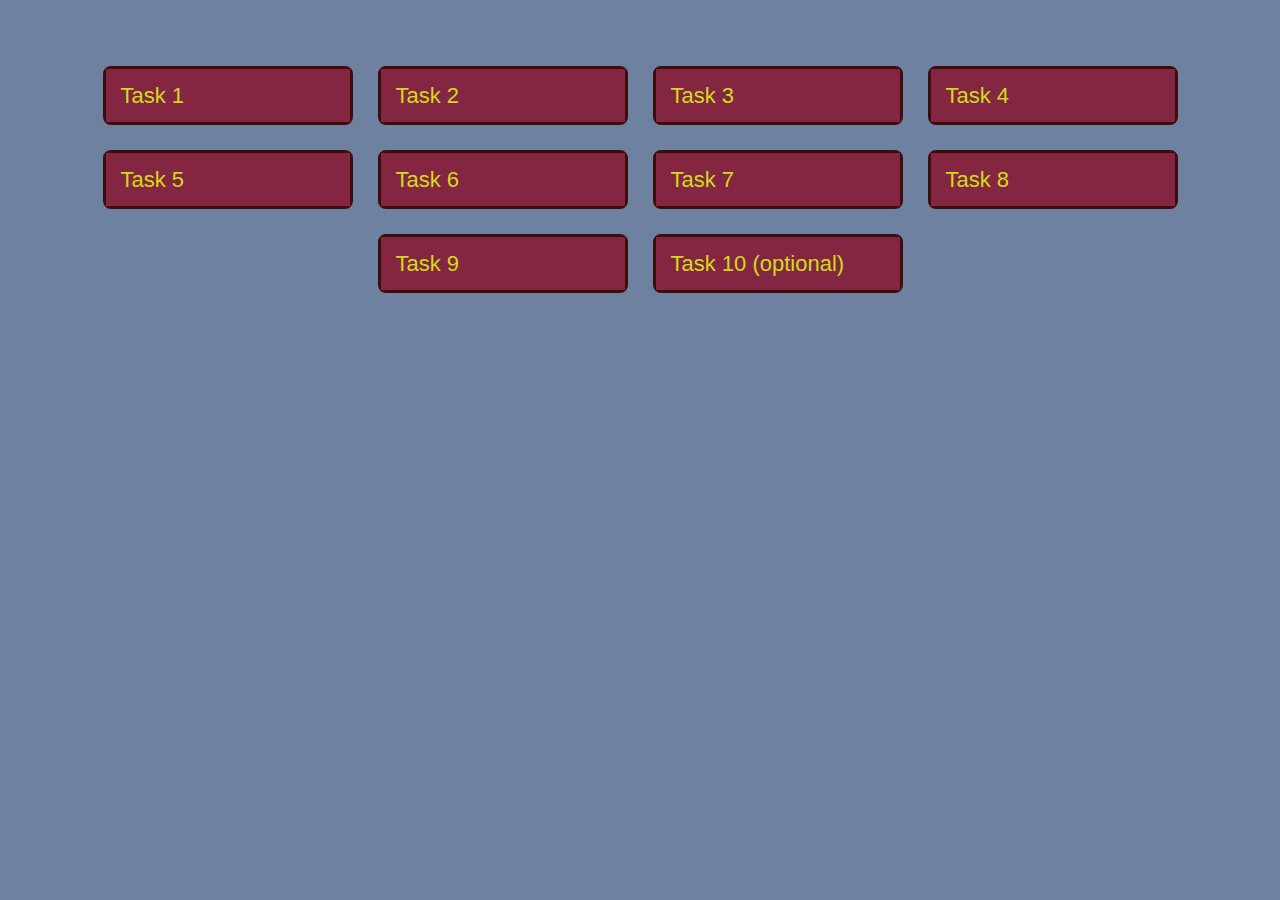
<file: index.html>
<!DOCTYPE html>
<html lang="ru">
  <head>
    <meta charset="UTF-8" />
    <meta http-equiv="X-UA-Compatible" content="IE=edge" />
    <meta name="viewport" content="width=device-width, initial-scale=1.0" />
    <title>Homework 6</title>
    <link rel="stylesheet" href="css/common.css" />
  </head>
  <body>
    <ul class="task-list">
      <li class="task-item"><a class="link" href="task-01.html">Task 1</a></li>
      <li class="task-item"><a class="link" href="task-02.html">Task 2</a></li>
      <li class="task-item"><a class="link" href="task-03.html">Task 3</a></li>
      <li class="task-item"><a class="link" href="task-04.html">Task 4</a></li>
      <li class="task-item"><a class="link" href="task-05.html">Task 5</a></li>
      <li class="task-item"><a class="link" href="task-06.html">Task 6</a></li>
      <li class="task-item"><a class="link" href="task-07.html">Task 7</a></li>
      <li class="task-item"><a class="link" href="task-08.html">Task 8</a></li>
      <li class="task-item"><a class="link" href="task-09.html">Task 9</a></li>
      <li class="task-item"><a class="link" href="task-10.html">Task 10 (optional)</a></li>
    </ul>
  </body>
</html>
</file>
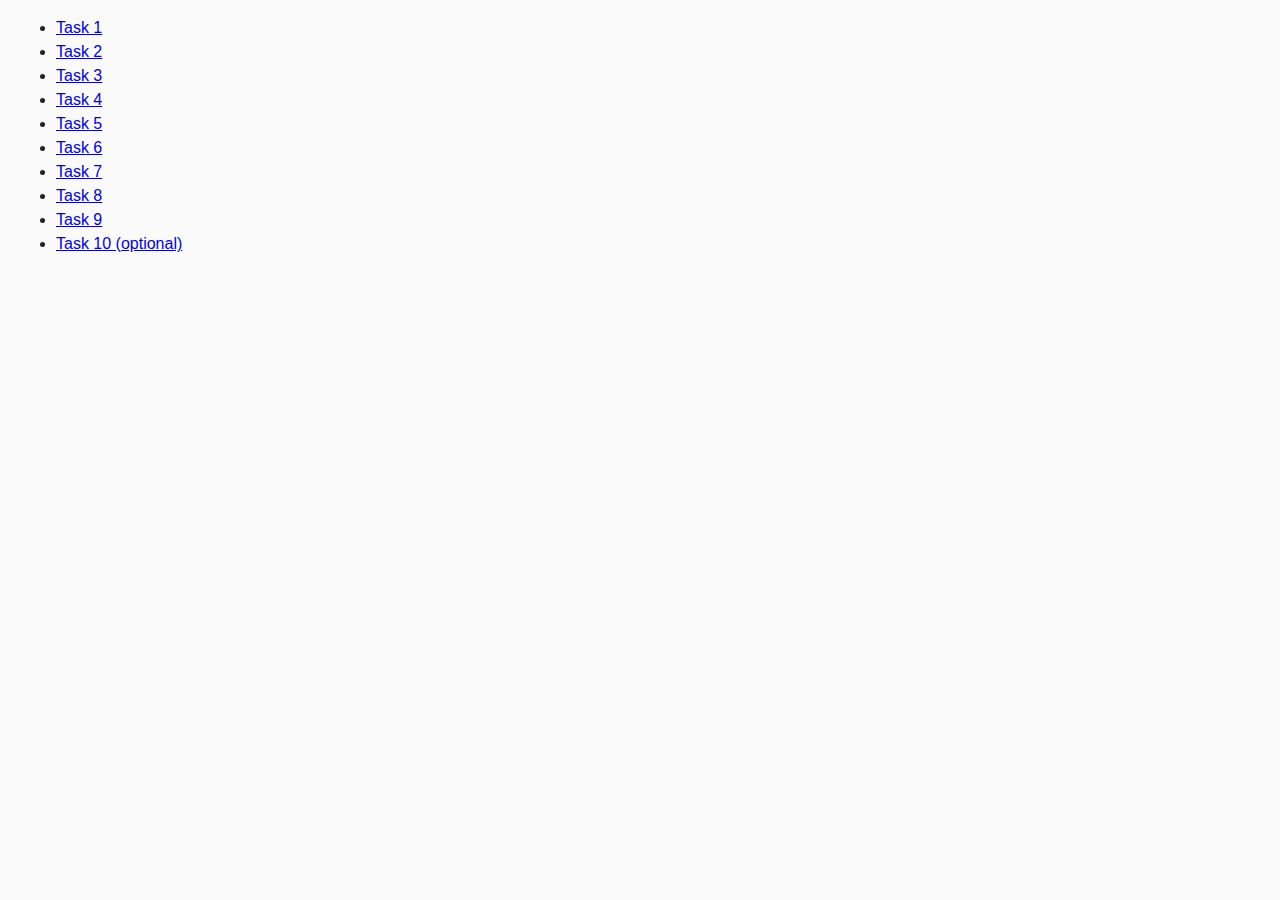
<file: src/index.html>
<!DOCTYPE html>
<html lang="ru">
  <head>
    <meta charset="UTF-8" />
    <meta http-equiv="X-UA-Compatible" content="IE=edge" />
    <meta name="viewport" content="width=device-width, initial-scale=1.0" />
    <title>Homework 6</title>
    <link rel="stylesheet" href="css/common.css" />
  </head>
  <body>
    <ul>
      <li><a href="task-01.html">Task 1</a></li>
      <li><a href="task-02.html">Task 2</a></li>
      <li><a href="task-03.html">Task 3</a></li>
      <li><a href="task-04.html">Task 4</a></li>
      <li><a href="task-05.html">Task 5</a></li>
      <li><a href="task-06.html">Task 6</a></li>
      <li><a href="task-07.html">Task 7</a></li>
      <li><a href="task-08.html">Task 8</a></li>
      <li><a href="task-09.html">Task 9</a></li>
      <li><a href="task-10.html">Task 10 (optional)</a></li>
    </ul>
  </body>
</html>
</file>
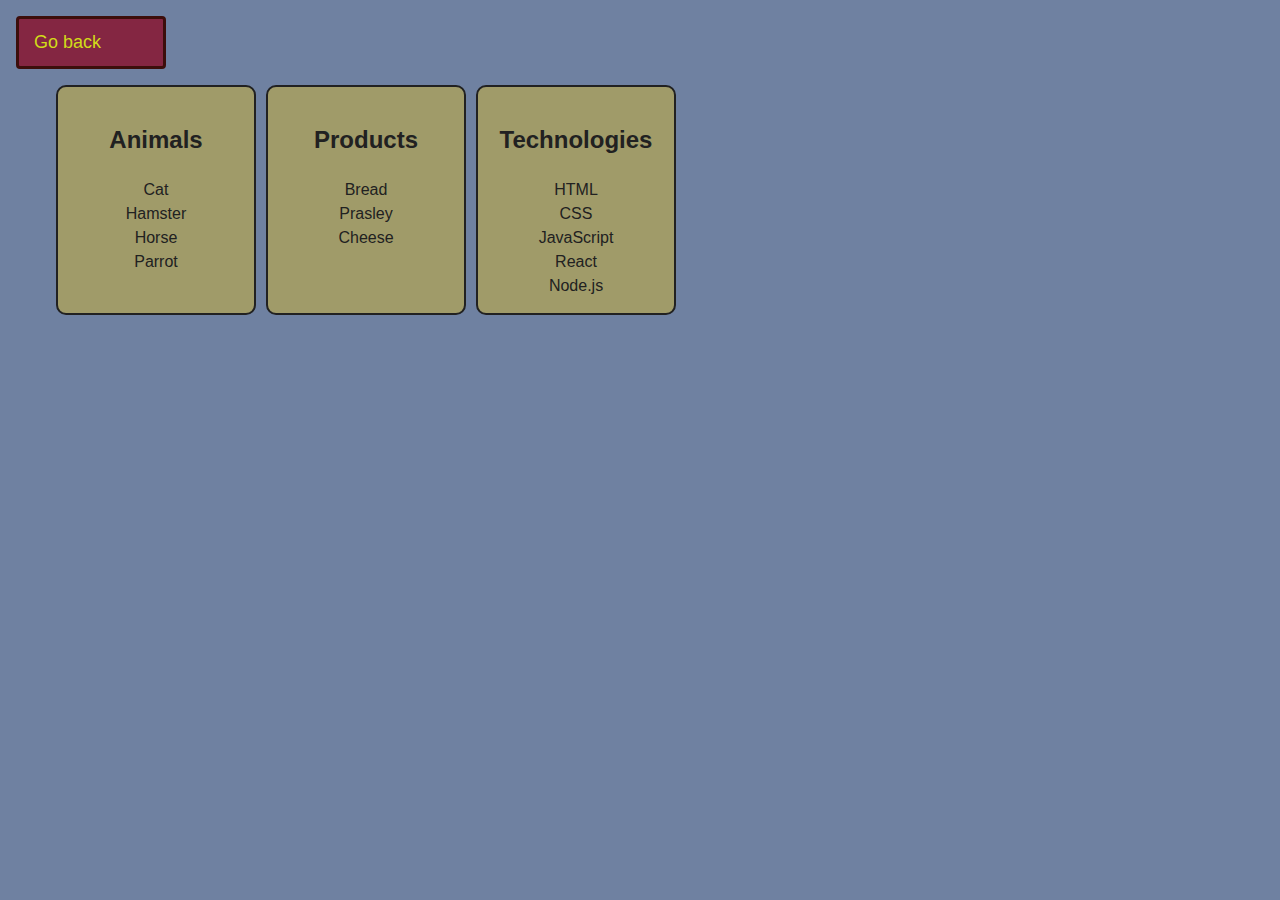
<file: task-01.html>
<!DOCTYPE html>
<html lang="ru">
  <head>
    <meta charset="UTF-8" />
    <meta http-equiv="X-UA-Compatible" content="IE=edge" />
    <meta name="viewport" content="width=device-width, initial-scale=1.0" />
    <title>Task 1</title>
    <link rel="stylesheet" href="css/common.css" />
  </head>
  <body>
    <p><a class="return-link" href="index.html">Go back</a></p>

    <ul id="categories">
      <li class="item">
        <h2>Animals</h2>

        <ul class="product-log">
          <li>Cat</li>
          <li>Hamster</li>
          <li>Horse</li>
          <li>Parrot</li>
        </ul>
      </li>
      <li class="item">
        <h2>Products</h2>

        <ul class="product-log">
          <li>Bread</li>
          <li>Prasley</li>
          <li>Cheese</li>
        </ul>
      </li>
      <li class="item">
        <h2>Technologies</h2>

        <ul class="product-log">
          <li>HTML</li>
          <li>CSS</li>
          <li>JavaScript</li>
          <li>React</li>
          <li>Node.js</li>
        </ul>
      </li>
    </ul>

    <script src="js/task-01.js" type="module"></script>
  </body>
</html>
</file>
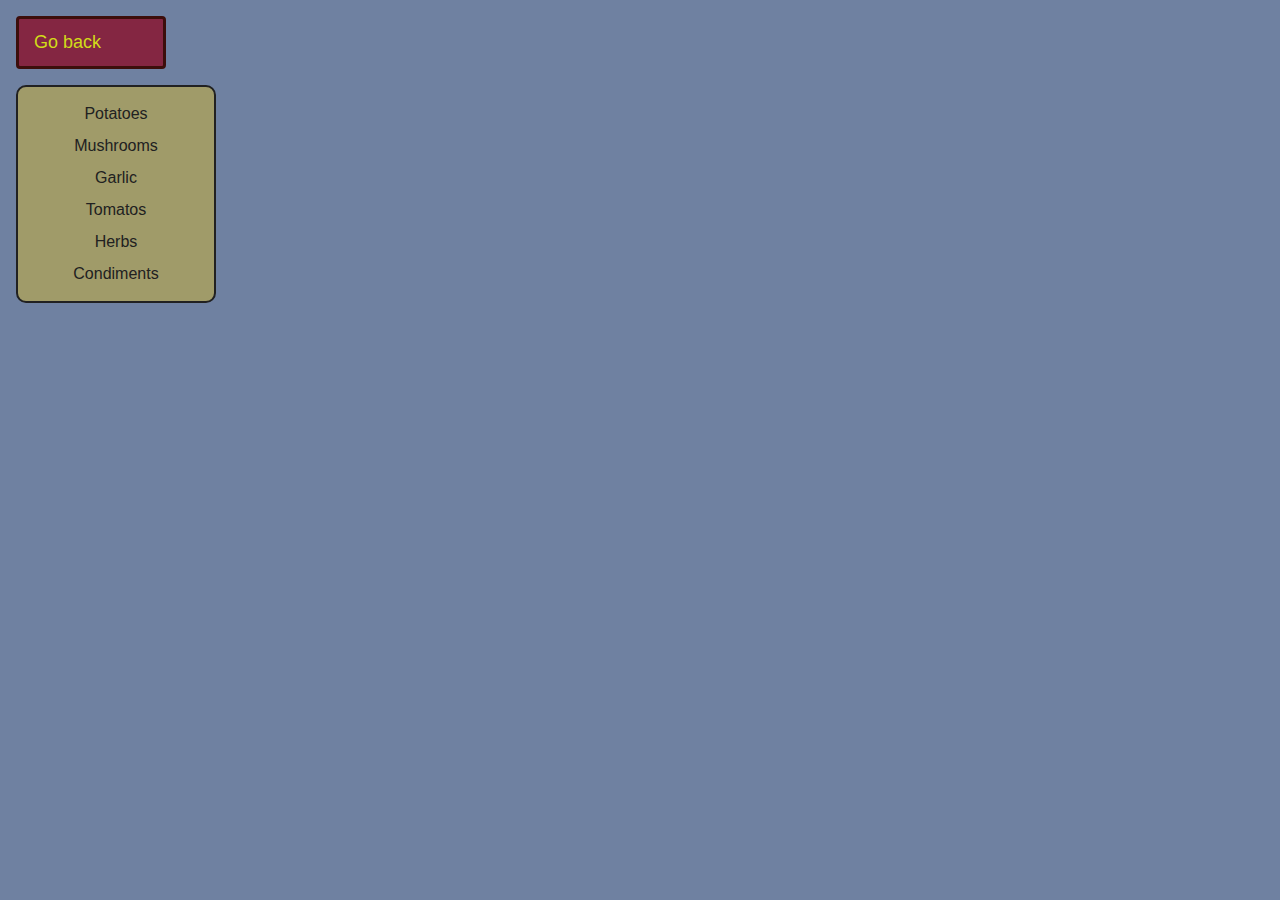
<file: task-02.html>
<!DOCTYPE html>
<html lang="ru">
  <head>
    <meta charset="UTF-8" />
    <meta http-equiv="X-UA-Compatible" content="IE=edge" />
    <meta name="viewport" content="width=device-width, initial-scale=1.0" />
    <title>Task 2</title>
    <link rel="stylesheet" href="css/common.css" />
    <style>
      .item {
        font-weight: 500;
      }

      .item:not(:last-child) {
        margin-bottom: 8px;
      }
    </style>
  </head>
  <body>
    <p><a class="return-link" href="index.html">Go back</a></p>

    <ul class="product-log" id="ingredients"></ul>

    <script src="js/task-02.js" type="module"></script>
  </body>
</html>
</file>
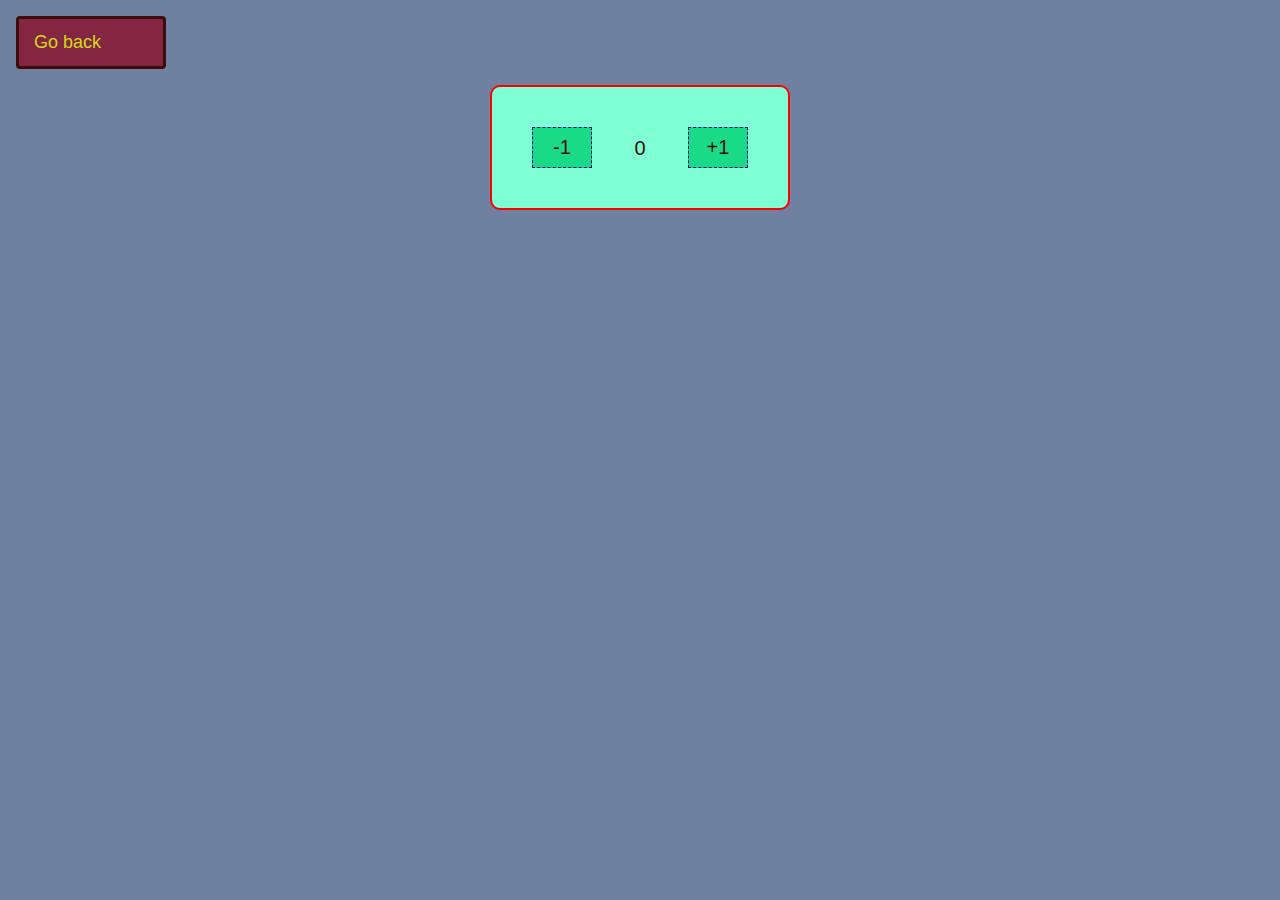
<file: task-04.html>
<!DOCTYPE html>
<html lang="ru">
  <head>
    <meta charset="UTF-8" />
    <meta http-equiv="X-UA-Compatible" content="IE=edge" />
    <meta name="viewport" content="width=device-width, initial-scale=1.0" />
    <title>Task 4</title>
    <link rel="stylesheet" href="css/common.css" />
  </head>
  <body>
    <p><a class="return-link" href="index.html">Go back</a></p>

    <div id="counter">
      <button type="button" data-action="decrement">-1</button>
      <span id="value">0</span>
      <button type="button" data-action="increment">+1</button>
    </div>

    <script src="js/task-04.js" type="module"></script>
  </body>
</html>
</file>
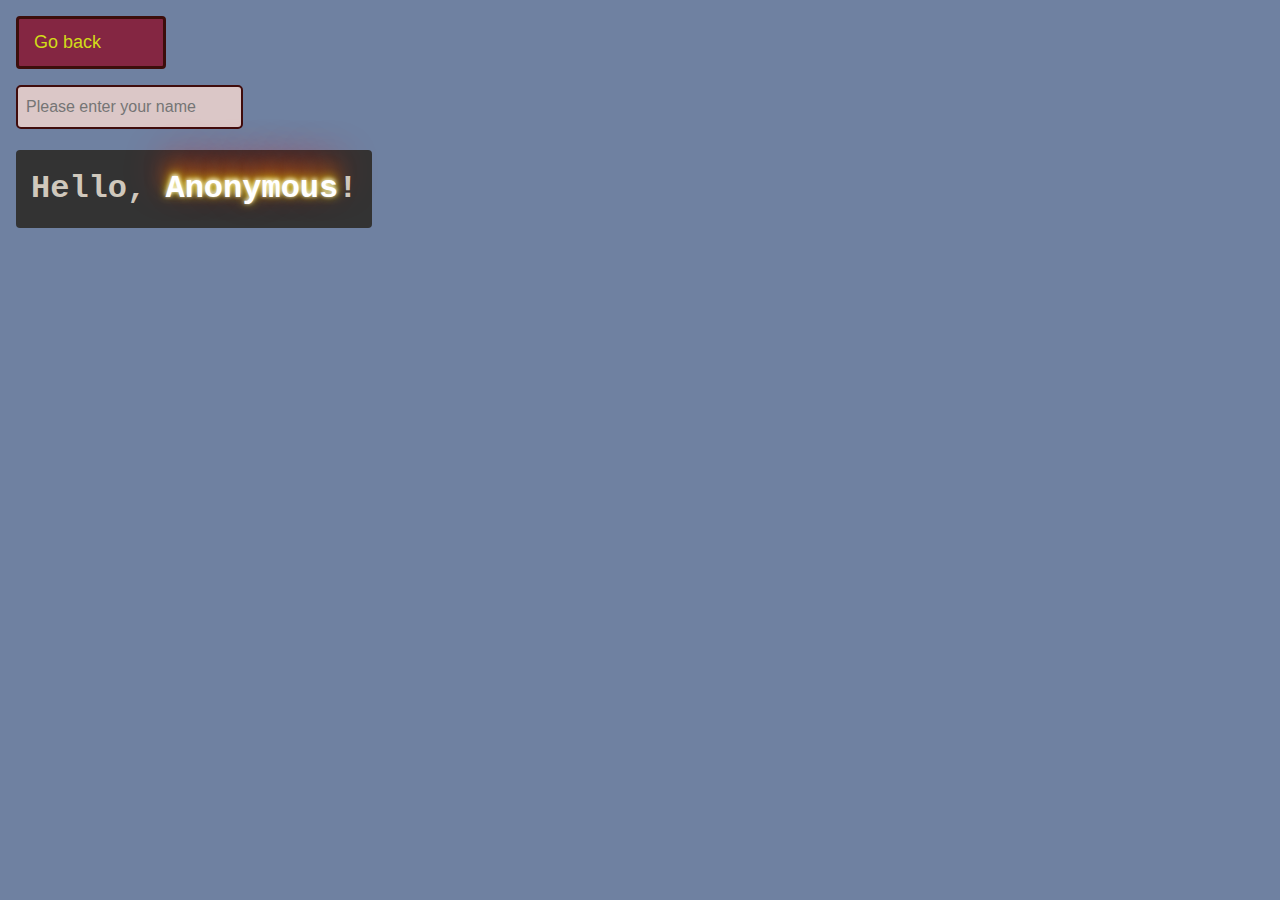
<file: task-05.html>
<!DOCTYPE html>
<html lang="ru">
  <head>
    <meta charset="UTF-8" />
    <meta http-equiv="X-UA-Compatible" content="IE=edge" />
    <meta name="viewport" content="width=device-width, initial-scale=1.0" />
    <title>Task 5</title>
    <link rel="stylesheet" href="css/common.css" />
  </head>
  <body>
    <p><a class="return-link" href="index.html">Go back</a></p>

    <input type="text" id="name-input" placeholder="Please enter your name" />
    <h1 class="header-output">Hello, <span id="name-output">Anonymous</span>!</h1>

    <script src="js/task-05.js" type="module"></script>
  </body>
</html>
</file>
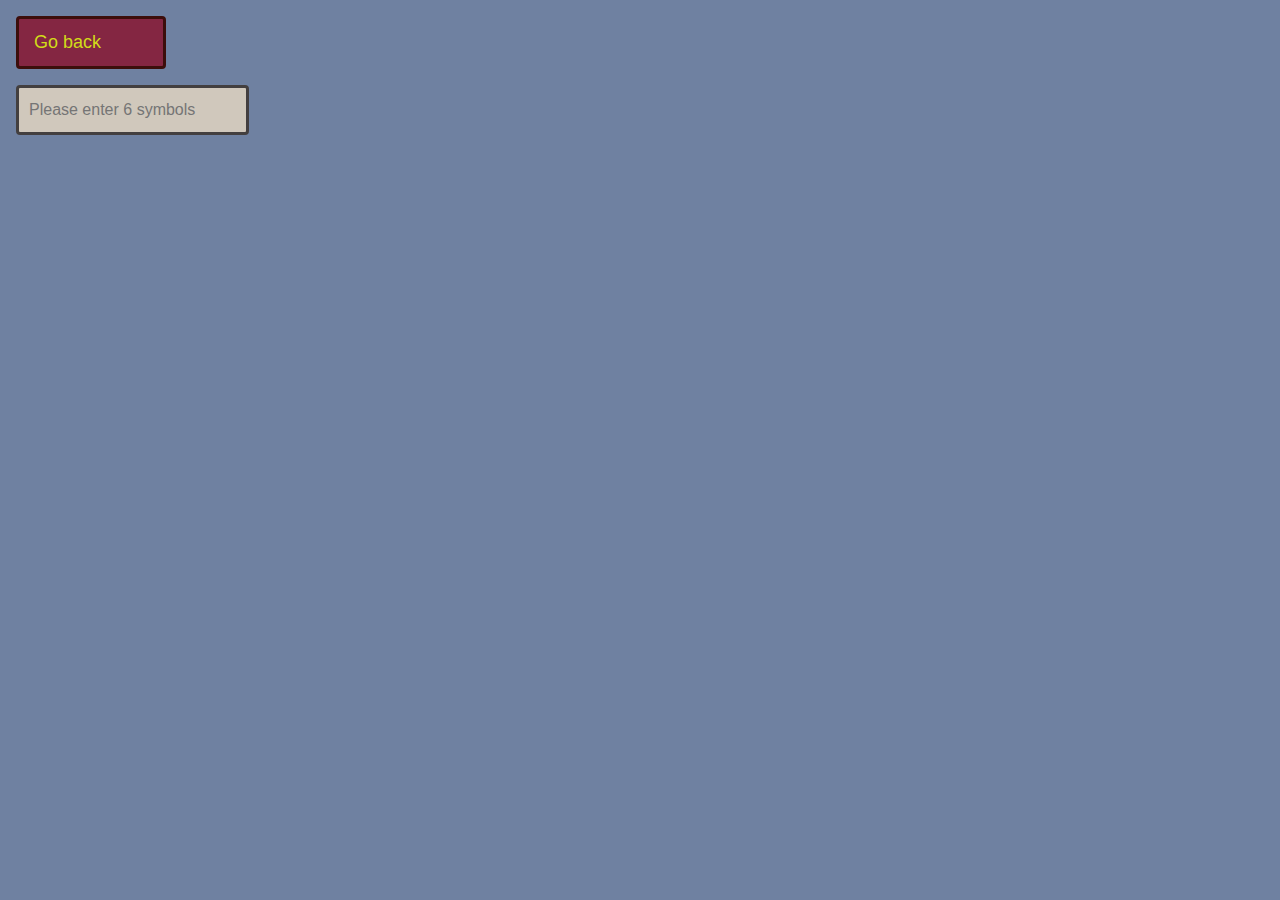
<file: task-06.html>
<!DOCTYPE html>
<html lang="ru">
  <head>
    <meta charset="UTF-8" />
    <meta http-equiv="X-UA-Compatible" content="IE=edge" />
    <meta name="viewport" content="width=device-width, initial-scale=1.0" />
    <title>Task 6</title>
    <link rel="stylesheet" href="css/common.css" />
  </head>
  <body>
    <p><a class="return-link" href="index.html">Go back</a></p>

    <input type="text" id="validation-input" data-length="6" placeholder="Please enter 6 symbols" />

    <script src="js/task-06.js" type="module"></script>
  </body>
</html>
</file>
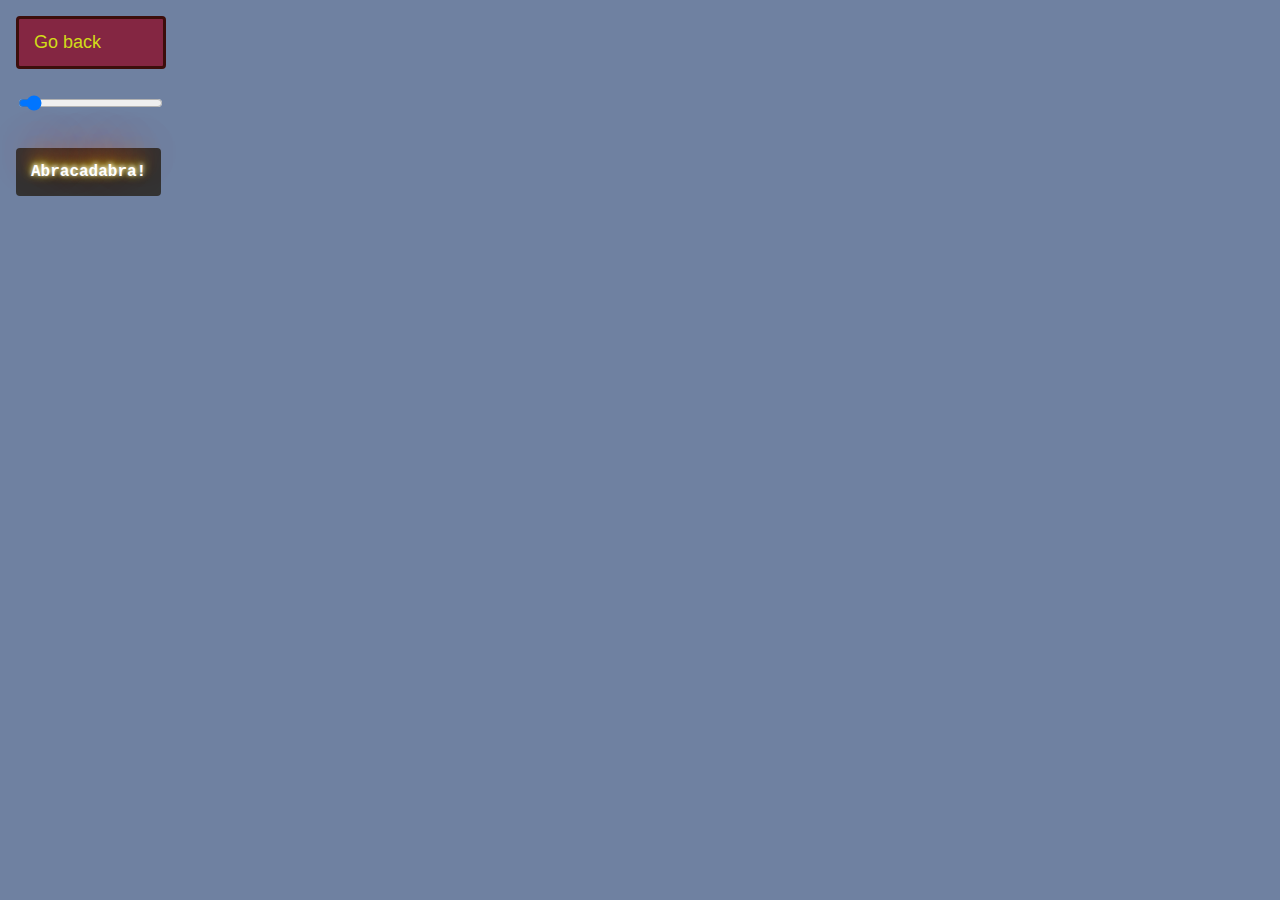
<file: task-07.html>
<!DOCTYPE html>
<html lang="ru">
  <head>
    <meta charset="UTF-8" />
    <meta http-equiv="X-UA-Compatible" content="IE=edge" />
    <meta name="viewport" content="width=device-width, initial-scale=1.0" />
    <title>Task 7</title>
    <link rel="stylesheet" href="css/common.css" />
  </head>
  <body>
    <p><a class="return-link" href="index.html">Go back</a></p>

    <input id="font-size-control" type="range" min="16" max="96" />
    <br />
    <span class="abracadabra" id="text">Abracadabra!</span>

    <script src="js/task-07.js" type="module"></script>
  </body>
</html>
</file>
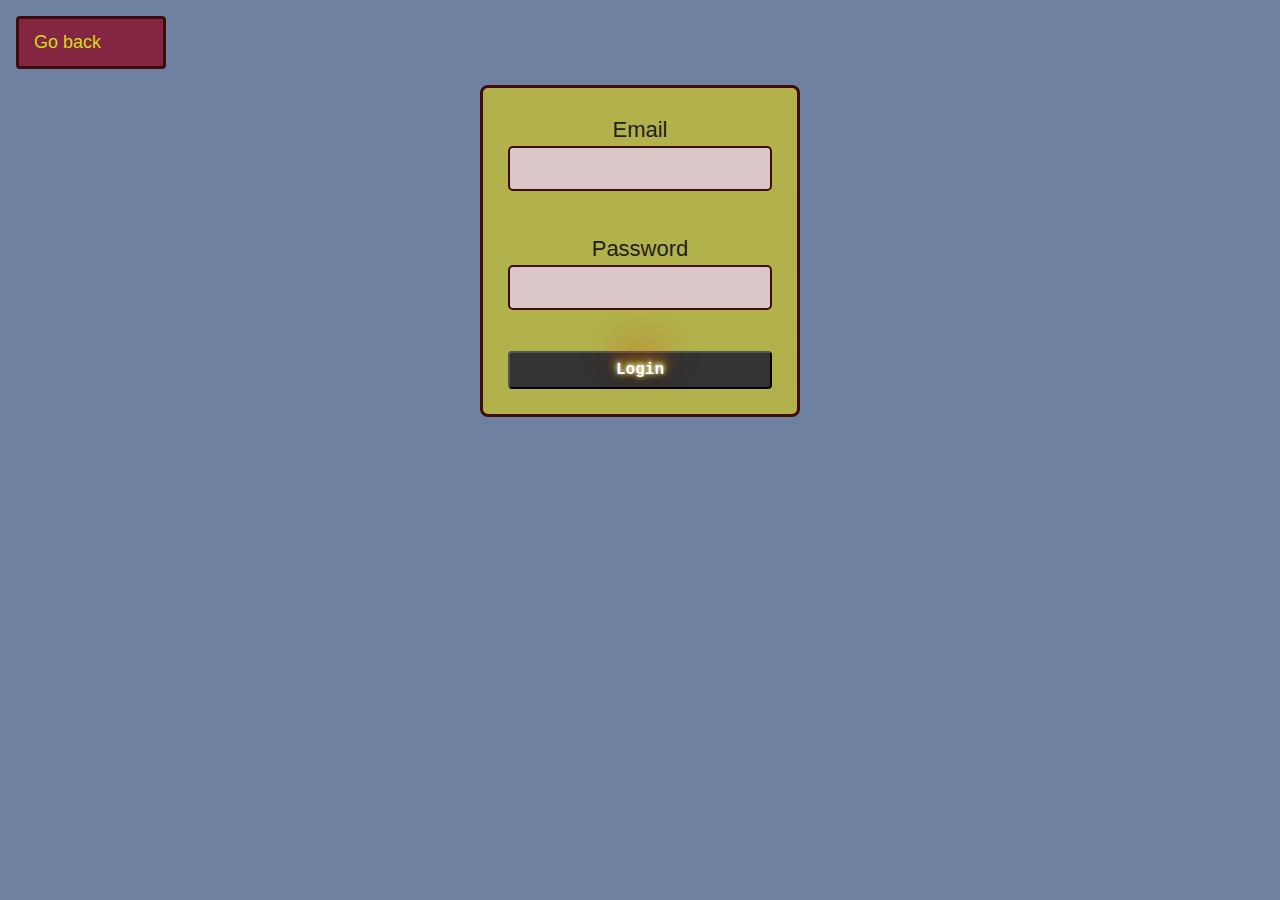
<file: task-08.html>
<!DOCTYPE html>
<html lang="ru">
  <head>
    <meta charset="UTF-8" />
    <meta http-equiv="X-UA-Compatible" content="IE=edge" />
    <meta name="viewport" content="width=device-width, initial-scale=1.0" />
    <title>Task 8</title>
    <link rel="stylesheet" href="css/common.css" />
    <style>
      .login-form {
        max-width: 320px;
        display: flex;
        flex-direction: column;
      }

      .login-form label {
        margin-bottom: 16px;
      }

      .login-form input,
      .login-form button {
        width: 100%;
        padding: 4px;
        font: inherit;
      }
    </style>
  </head>
  <body>
    <p><a class="return-link" href="index.html">Go back</a></p>

    <form action="submit" class="login-form">
      <label>
        Email
        <input type="email" name="email" />
      </label>
      <label>
        Password
        <input type="password" name="password" />
      </label>
      <button type="submit">Login</button>
    </form>

    <script src="js/task-08.js" type="module"></script>
  </body>
</html>
</file>
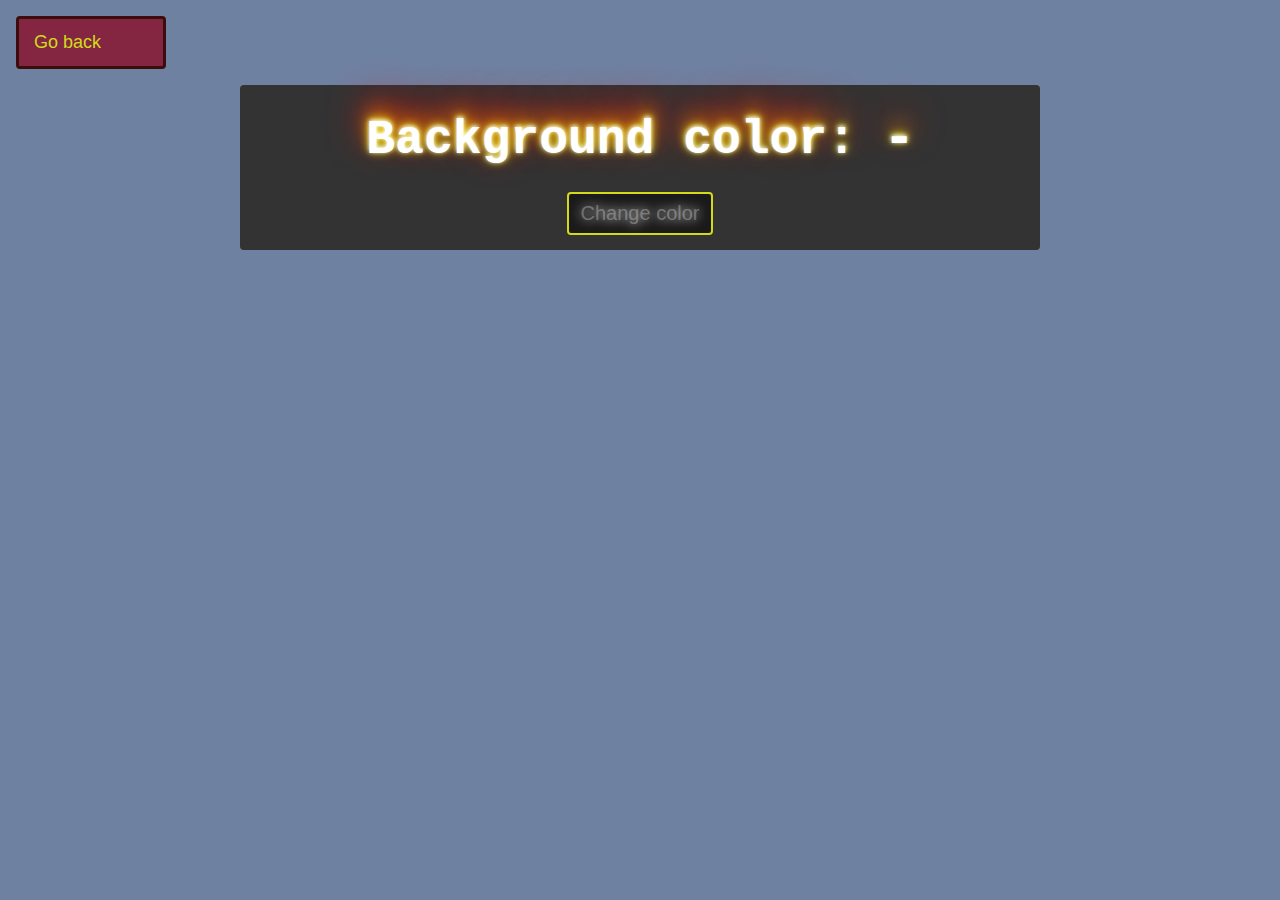
<file: task-09.html>
<!DOCTYPE html>
<html lang="ru">
  <head>
    <meta charset="UTF-8" />
    <meta http-equiv="X-UA-Compatible" content="IE=edge" />
    <meta name="viewport" content="width=device-width, initial-scale=1.0" />
    <title>Task 9</title>
    <link rel="stylesheet" href="css/common.css" />
    <style>
      .widget {
        text-align: center;
      }

      .widget p {
        margin-top: 0;
        margin-bottom: 16px;
        font-size: 48px;
      }

      .widget span {
        font-family: monospace;
      }

      .widget button {
        padding: 8px 12px;
        font-size: 20px;
        cursor: pointer;
      }
    </style>
  </head>
  <body>
    <p><a class="return-link" href="index.html">Go back</a></p>

    <div class="widget">
      <p>Background color: <span class="color">-</span></p>
      <button type="button" class="change-color">Change color</button>
    </div>

    <script src="js/task-09.js" type="module"></script>
  </body>
</html>
</file>
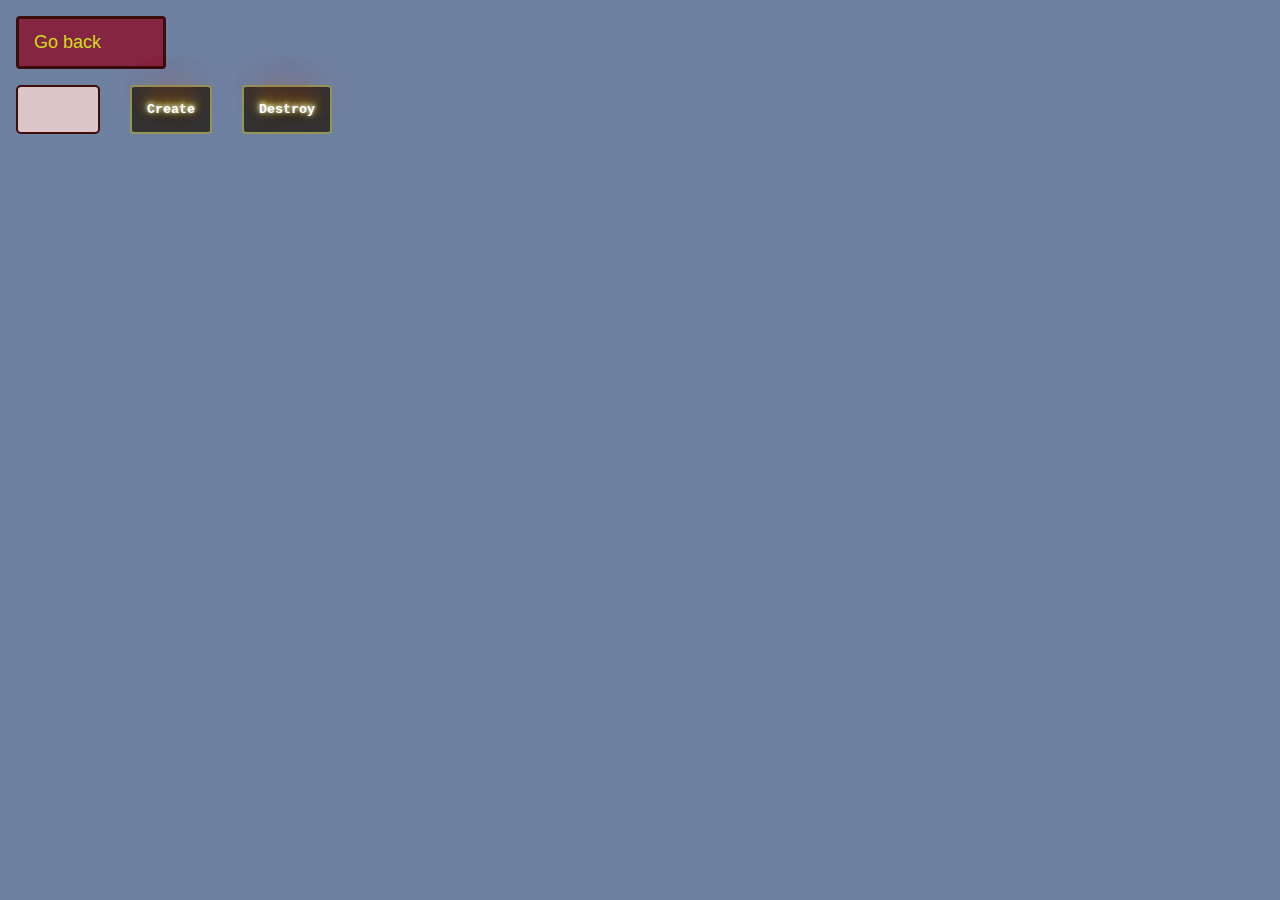
<file: task-10.html>
<!DOCTYPE html>
<html lang="ru">
  <head>
    <meta charset="UTF-8" />
    <meta http-equiv="X-UA-Compatible" content="IE=edge" />
    <meta name="viewport" content="width=device-width, initial-scale=1.0" />
    <title>Task 10 (optional)</title>
    <link rel="stylesheet" href="css/common.css" />
  </head>
  <body>
    <p><a class="return-link" href="index.html">Go back</a></p>

    <div id="controls">
      <input type="number" min="1" max="100" step="1" />
      <button type="button" data-create>Create</button>
      <button type="button" data-destroy>Destroy</button>
    </div>

    <div id="boxes"></div>

    <script src="js/task-10.js" type="module"></script>
  </body>
</html>
</file>
<file: css/common.css>
* {
  box-sizing: border-box;
}

body {
  margin: 16px;
  font-family: -apple-system, BlinkMacSystemFont, "Segoe UI", Roboto, Oxygen, Ubuntu, Cantarell, "Open Sans",
    "Helvetica Neue", sans-serif;
  -webkit-font-smoothing: antialiased;
  -moz-osx-font-smoothing: grayscale;
  background-color: #6f81a1;
  color: #212121;
  line-height: 1.5;
}

input {
  padding: 8px;
  font: inherit;
}

button {
  padding: 8px 12px;
  cursor: pointer;
}

.gallery {
  padding: 100px 0 0 0;
  display: flex;
  gap: 100px;
  flex-wrap: wrap;
  justify-content: center;
}

#validation-input {
  border: 3px solid #433f3f;

  outline: none;
  padding: 10px;
  background-color: #d0c8bc;
  border-radius: 4px;
  transition: border-color 200ms;
}

#validation-input.valid {
  border-color: #4caf50;
}

#validation-input.invalid {
  border-color: #f44336;
}

#boxes {
  display: flex;
  flex-wrap: wrap;
  gap: 15px;
  padding: 30px;
}

/**
  |============================
  | Custom styles
  |============================
*/

.task-list {
  padding: 50px 0 0 0;
  display: flex;
  gap: 25px;
  list-style: none;
  justify-content: center;
  align-items: center;
  flex-wrap: wrap;
}

.task-item {
  width: 250px;
  font-size: 22px;
  font-family: Arial, Helvetica, sans-serif;
  border: #3c0e0b solid;
  border-radius: 8px;
}

.link,
.return-link {
  display: block;
  padding: 10px 15px;
  text-decoration: none;
  color: #d1db19;
  background-color: #842642;
  transition: color 200ms, background-color 200ms;
}

.link {
  height: 100%;
}

.return-link:hover,
.link:hover {
  color: #19db87;
  background-color: #3c0e0b;
}

.return-link {
  width: 150px;
  font-size: 18px;
  font-family: Arial, Helvetica, sans-serif;
  border: #3c0e0b solid;
  border-radius: 4px;
}

/**
  |============================
  | Task 1, 2
  |============================
*/

#categories {
  display: flex;
  gap: 10px;
  list-style: none;
}

#categories .item,
#ingredients {
  width: 200px;
  padding: 15px;
  background-color: #a09b69;
  border: 2px solid #212121;
  border-radius: 10px;
  text-align: center;
}

.product-log {
  padding: 0;
  list-style: none;
}

/**
  |============================
  | Task 3
  |============================
*/

.gallery-item {
  transform: scale(1);
  transition: transform 250ms;
}

.gallery-item:hover {
  transform: scale(1.5);
  cursor: pointer;
}

/**
  |============================
  | Task 4
  |============================
*/

#counter {
  margin: 0 auto;
  width: 300px;
  padding: 40px;
  background-color: aquamarine;
  display: flex;
  gap: 25px;
  align-items: center;
  justify-content: space-between;
  border: 2px solid red;
  border-radius: 10px;
}

#counter [data-action] {
  display: inline-block;
  width: 60px;
  display: flex;
  justify-content: center;
  background-color: #19db87;
  border: 1px dashed darkblue;
  transition: background-color 200ms;
}

#counter [data-action],
#counter #value {
  font-size: 20px;
  color: #3c0e0b;
}

#counter [data-action]:hover {
  background-color: #6f81a1;
}

/**
  |============================
  | Task 5
  |============================
*/

#name-input,
.login-form input /* task 7 */,
#controls input /* task 10 */ {
  display: block;
  outline: none;
  background-color: #dbc7c7;
  border: 2px solid rgb(64, 12, 12);
  border-radius: 5px;
}

.header-output {
  display: inline-block;
  background: #333333;
  padding: 15px;
  border-radius: 4px;
  color: #d0c8bc;
  font-family: "Courier New", Courier, monospace;
  font-weight: 700;
}

#name-output {
  color: #ffffff;
  text-shadow: 0 -1px 4px #fff, 0 -2px 10px #ff0, 0 -10px 20px #ff8000, 0 -18px 40px #f00;
}

/**
  |============================
  | Task 7
  |============================
*/

#font-size-control {
  margin-bottom: 40px;
}

.abracadabra,
.login-form [type="submit"] /* task 8 */,
.widget /* task 9*/,
#controls button /* task 10 */ {
  background: #333333;
  padding: 15px;
  border-radius: 4px;
  font-family: "Courier New", Courier, monospace;
  font-weight: 700;
  color: #ffffff;
  text-shadow: 0 -1px 4px #fff, 0 -2px 10px #ff0, 0 -10px 20px #ff8000, 0 -18px 40px #f00;
}

/**
  |============================
  | Task 8
  |============================
*/

.login-form {
  display: flex;
  flex-direction: column;
  gap: 25px;
  margin: 0 auto;
  padding: 25px;
  background-color: rgb(178, 178, 77);
  border: 3px solid rgb(64, 12, 12);
  border-radius: 8px;
}

.login-form label {
  text-align: center;
  color: #212121;
  font-family: "Gill Sans", "Gill Sans MT", Calibri, "Trebuchet MS", sans-serif;
  font-size: 22px;
  margin: 0;
}

.login-form input {
  padding: 5px 15px;
}

.login-form [type="submit"] {
  padding: 5px;
}

/**
  |============================
  | Task 9
  |============================
*/

.widget {
  width: 800px;
  margin: 0 auto;
}

.change-color {
  color: rgba(255, 255, 255, 0.3);
  background: #1a1a1a;
  text-shadow: 0 0 15px rgba(255, 255, 255, 0.5), 0 0 10px rgba(255, 255, 255, 0.5);
  border: 2px solid #d1db19;
  border-radius: 4px;

  transition: background-color 200ms;
}

.change-color:hover {
  background: #433f3f;
}

/**
  |============================
  | Task 10
  |============================
*/

#controls {
  display: flex;
  gap: 30px;
}

#controls button {
  border: 2px solid #939658;
  border-radius: 4px;
}
</file>
<file: src/css/common.css>
* {
  box-sizing: border-box;
}

body {
  margin: 16px;
  font-family: -apple-system, BlinkMacSystemFont, 'Segoe UI', Roboto, Oxygen,
    Ubuntu, Cantarell, 'Open Sans', 'Helvetica Neue', sans-serif;
  -webkit-font-smoothing: antialiased;
  -moz-osx-font-smoothing: grayscale;
  background-color: #fafafa;
  color: #212121;
  line-height: 1.5;
}

input {
  padding: 8px;
  font: inherit;
}

button {
  padding: 8px 12px;
  cursor: pointer;
}
</file>
